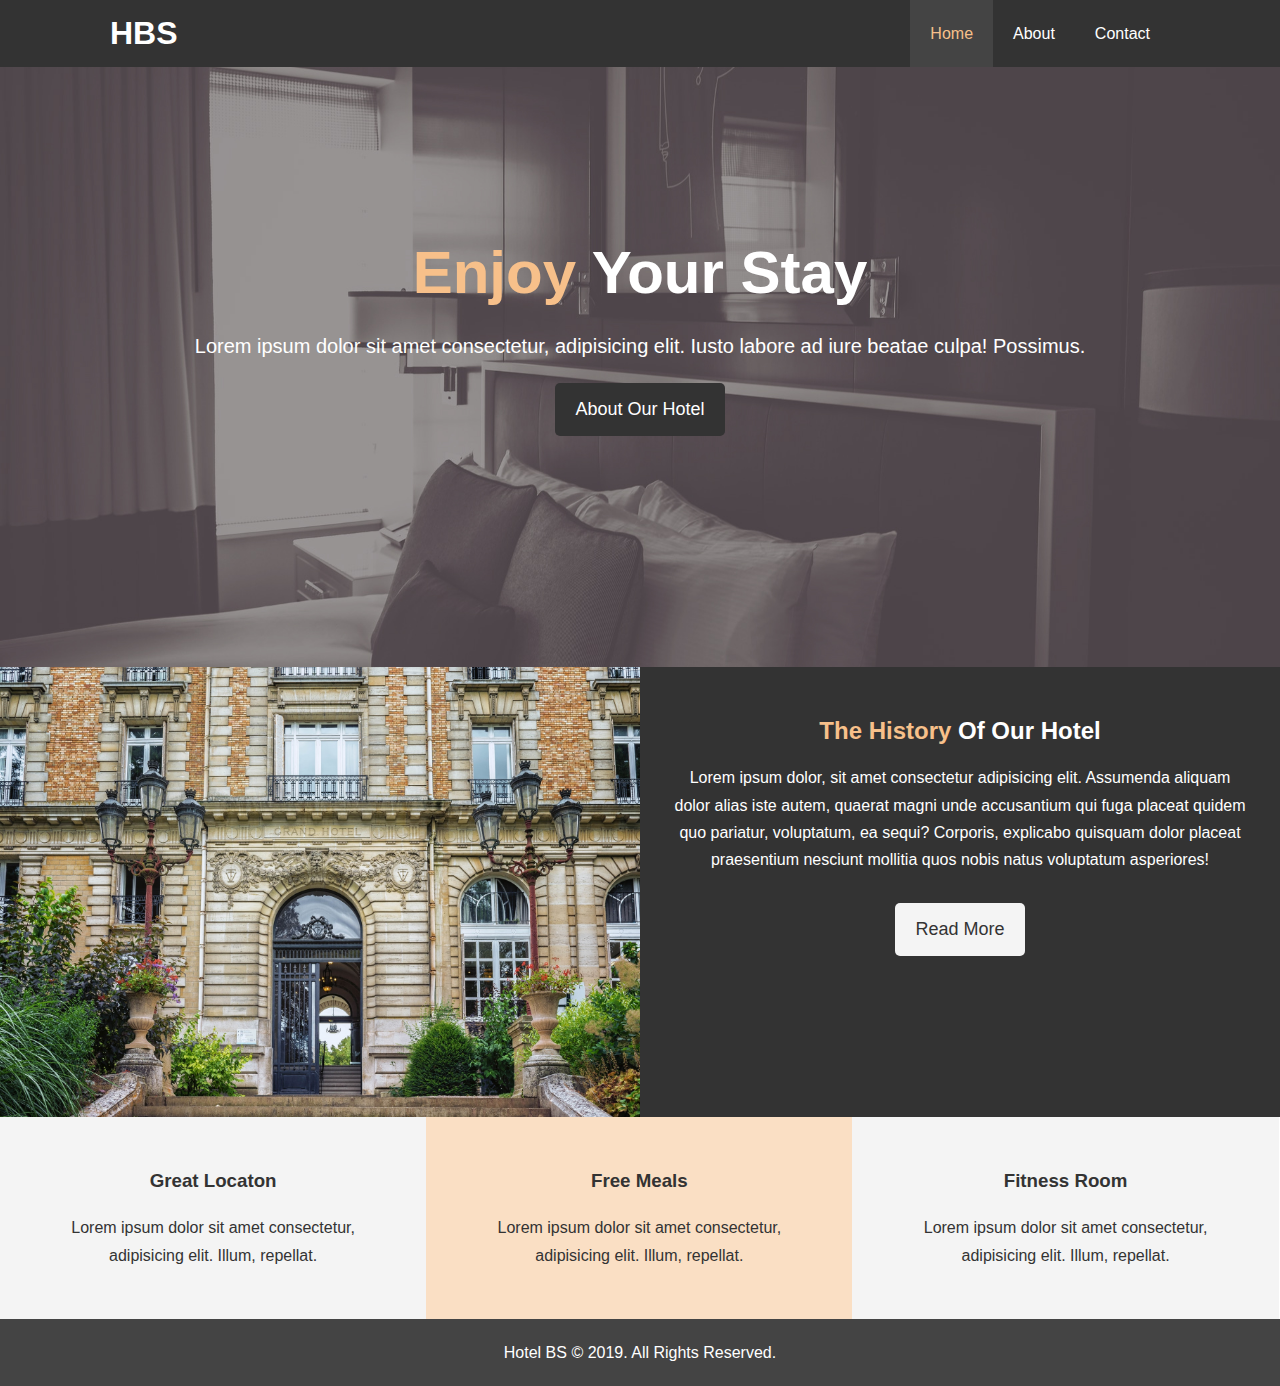
<file: index.html>
<!DOCTYPE html>
<html lang="en">
<head>
  <meta charset="UTF-8">
  <meta name="viewport" content="width=device-width, initial-scale=1.0">
  <meta http-equiv="X-UA-Compatible" content="ie=edge">
  <meta name="description" content="Welcome to the most extraordinary hotel in Boston Massachusetts">
  <meta name="keywords" content="hotel, boston hotel, new england hotel">
  <link rel="stylesheet" href="https://use.fontawesome.com/releases/v5.7.2/css/all.css" integrity="sha384-fnmOCqbTlWIlj8LyTjo7mOUStjsKC4pOpQbqyi7RrhN7udi9RwhKkMHpvLbHG9Sr" crossorigin="anonymous">
  <link rel="stylesheet" href="css/style.css">
  <link rel="stylesheet" media="screen and (max-width: 768px)" href="css/mobile.css">
  <title>Hotel BS | Welcome</title>
</head>
<body>
  <header>
    <nav id="navbar">
      <div class="container">
        <h1 class="logo"><a href="index.html">HBS</a></h1>
        <ul>
          <li><a href="index.html" class="current">Home</a></li>
          <li><a href="about.html">About</a></li>
          <li><a href="contact.html">Contact</a></li>
        </ul>
      </div>
    </nav>

    <div id="showcase">
      <div class="container">
        <div class="showcase-content">
          <h1><span class="text-primary">Enjoy</span> Your Stay</h1>
          <p class="lead">Lorem ipsum dolor sit amet consectetur, adipisicing elit. Iusto labore ad iure beatae culpa! Possimus.</p>
          <a href="about.html" class="btn">About Our Hotel</a>
        </div>
      </div>
    </div>
  </header>
  
  <section id="home-info" class="bg-dark">
    <div class="info-img"></div>
    <div class="info-content">
      <h2><span class="text-primary">The History</span> Of Our Hotel</h2>
      <p>Lorem ipsum dolor, sit amet consectetur adipisicing elit. Assumenda aliquam dolor alias iste autem, quaerat magni unde accusantium qui fuga placeat quidem quo pariatur, voluptatum, ea sequi? Corporis, explicabo quisquam dolor placeat praesentium nesciunt mollitia quos nobis natus voluptatum asperiores!</p>
      <a href="about.html" class="btn btn-light">Read More</a>
    </div>
  </section>

  <section id="features">
    <div class="box bg-light">
      <i class="fas fa-hotel fa-3x"></i>
      <h3>Great Locaton</h3>
      <p>Lorem ipsum dolor sit amet consectetur, adipisicing elit. Illum, repellat.</p>
    </div>

    <div class="box bg-primary">
      <i class="fas fa-utensils fa-3x"></i>
      <h3>Free Meals</h3>
      <p>Lorem ipsum dolor sit amet consectetur, adipisicing elit. Illum, repellat.</p>
    </div>

    <div class="box bg-light">
      <i class="fas fa-dumbbell fa-3x"></i>
      <h3>Fitness Room</h3>
      <p>Lorem ipsum dolor sit amet consectetur, adipisicing elit. Illum, repellat.</p>
    </div>
  </section>

  <!-- Clearing the Floats -->
  <div class="clr"></div>

  <footer id="main-footer">
    <p>Hotel BS &copy; 2019. All Rights Reserved.</p>
  </footer>

</body>
</html>
</file>
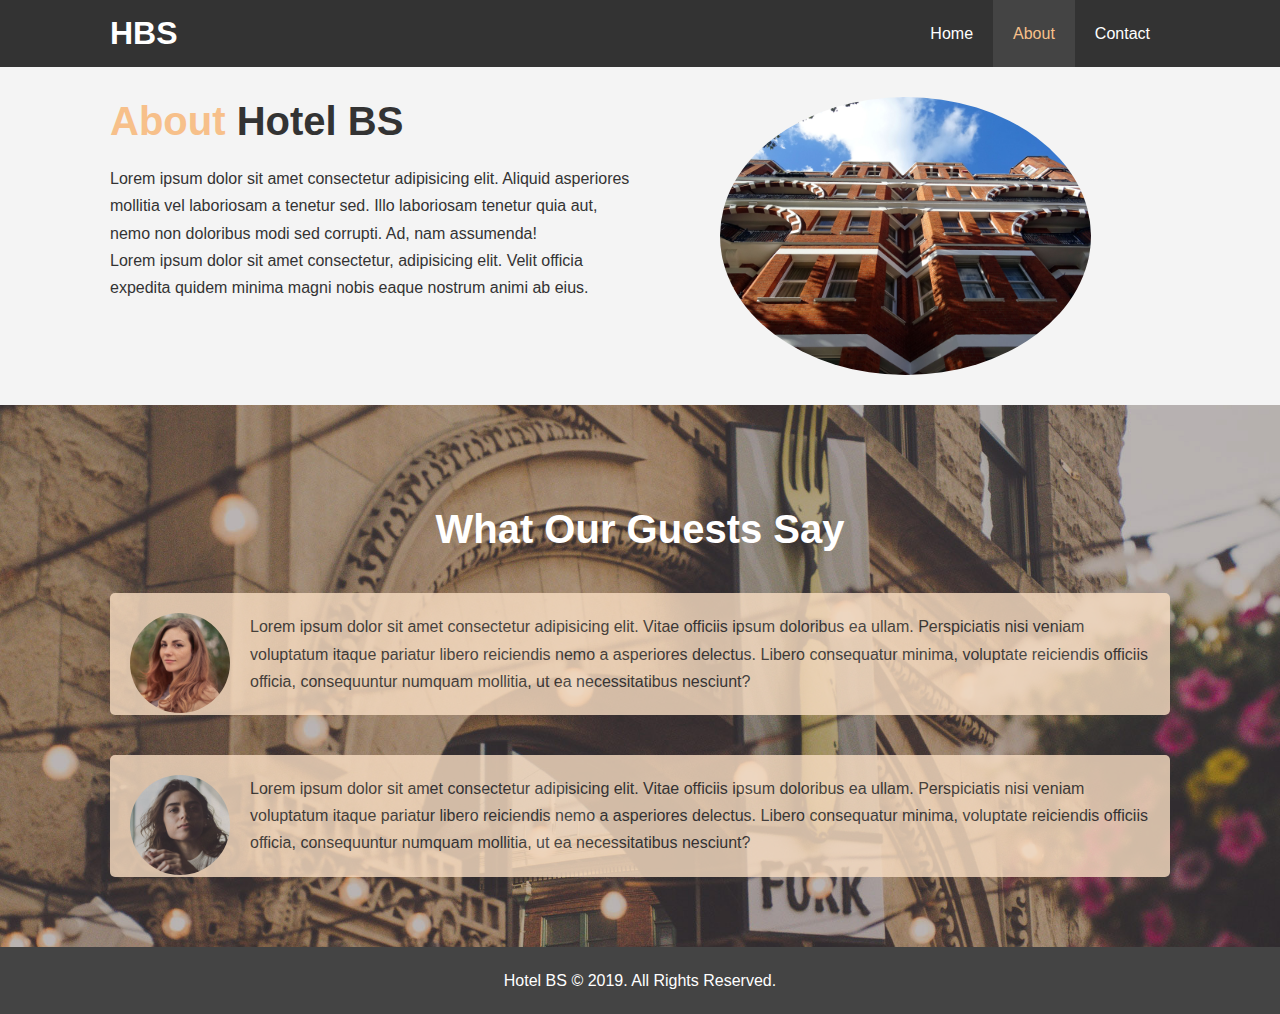
<file: about.html>
<!DOCTYPE html>
<html lang="en">
<head>
  <meta charset="UTF-8">
  <meta name="viewport" content="width=device-width, initial-scale=1.0">
  <meta http-equiv="X-UA-Compatible" content="ie=edge">
  <meta name="description" content="Welcome to the most extraordinary hotel in Boston Massachusetts">
  <meta name="keywords" content="hotel, boston hotel, new england hotel">
  <link rel="stylesheet" href="css/style.css">
  <link rel="stylesheet" media="screen and (max-width: 768px)" href="css/mobile.css">
  <title>Hotel BS | About</title>
</head>
<body>
  <header>
    <nav id="navbar">
      <div class="container">
        <h1 class="logo"><a href="index.html">HBS</a></h1>
        <ul>
          <li><a href="index.html">Home</a></li>
          <li><a href="about.html" class="current">About</a></li>
          <li><a href="contact.html">Contact</a></li>
        </ul>
      </div>
    </nav>
  </header>

  <section id="about-info" class="bg-light py-3">
    <div class="container">
      <div class="info-left">
        <h1 class="l-heading"><span class="text-primary">About</span> Hotel BS</h1>
        <p>Lorem ipsum dolor sit amet consectetur adipisicing elit. Aliquid asperiores mollitia vel laboriosam a tenetur sed. Illo laboriosam tenetur quia aut, nemo non doloribus modi sed corrupti. Ad, nam assumenda!</p>
        <p>Lorem ipsum dolor sit amet consectetur, adipisicing elit. Velit officia expedita quidem minima magni nobis eaque nostrum animi ab eius.</p>
      </div>

      <div class="info-right">
        <img src="./img/photo-2.jpg" alt="hotel">
      </div>
    </div>
  </section>

  <!-- Clearing the Floats -->
  <div class="clr"></div>

  <section id="testimonials" class="py-3">
    <div class="container">
      <h2 class="l-heading">What Our Guests Say</h2>
      <div class="testimonial bg-primary">
        <img src="./img/person-1.jpg" alt="Samantha">
        <p>Lorem ipsum dolor sit amet consectetur adipisicing elit. Vitae officiis ipsum doloribus ea ullam. Perspiciatis nisi veniam voluptatum itaque pariatur libero reiciendis nemo a asperiores delectus. Libero consequatur minima, voluptate reiciendis officiis officia, consequuntur numquam mollitia, ut ea necessitatibus nesciunt?</p>
      </div>

      <div class="testimonial bg-primary">
        <img src="./img/person-2.jpg" alt="Jen">
        <p>Lorem ipsum dolor sit amet consectetur adipisicing elit. Vitae officiis ipsum doloribus ea ullam. Perspiciatis nisi veniam voluptatum itaque pariatur libero reiciendis nemo a asperiores delectus. Libero consequatur minima, voluptate reiciendis officiis officia, consequuntur numquam mollitia, ut ea necessitatibus nesciunt?</p>
      </div>
    </div>
  </section>

  <footer id="main-footer">
    <p>Hotel BS &copy; 2019. All Rights Reserved.</p>
  </footer>

</body>
</html>
</file>
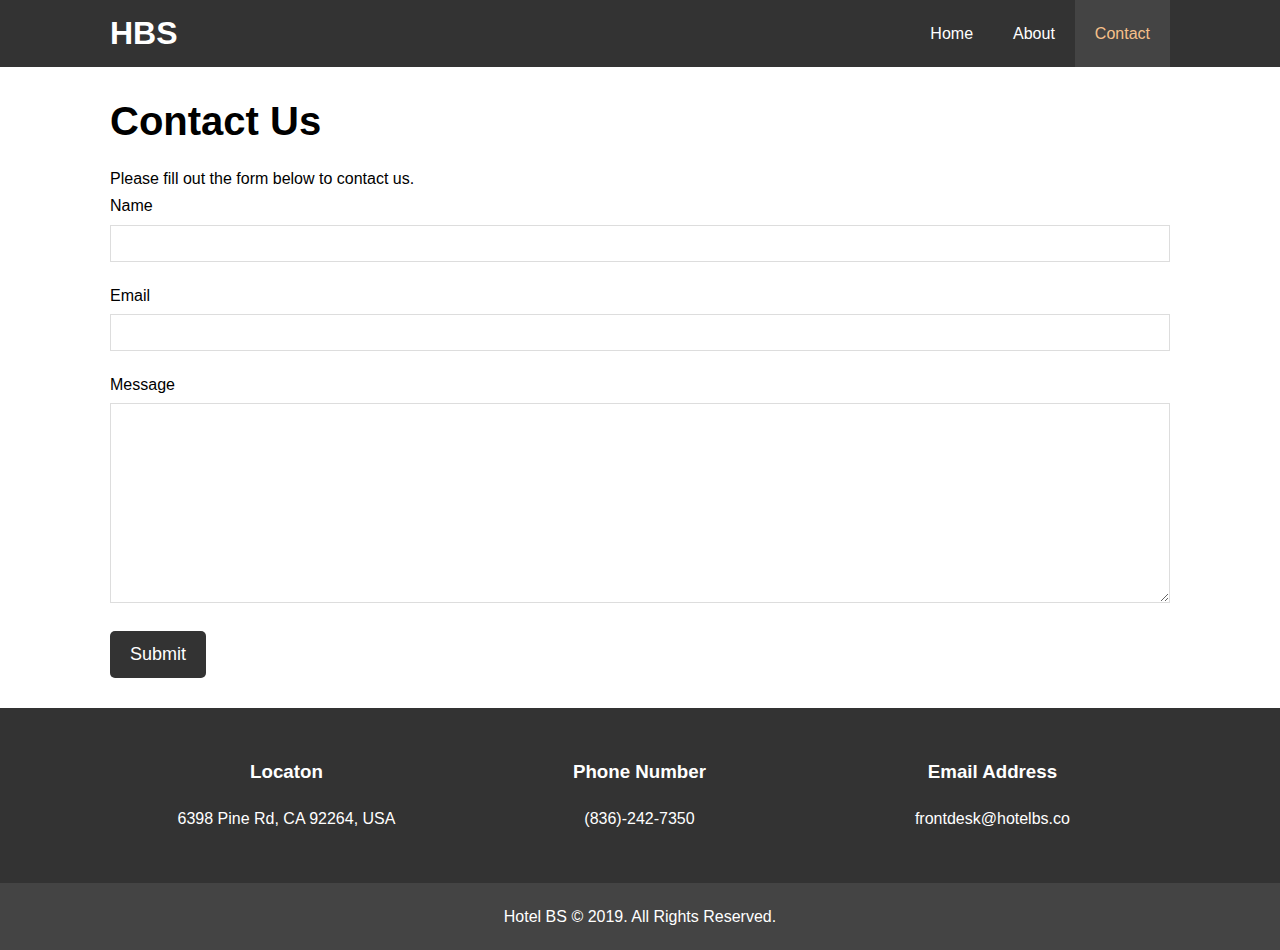
<file: contact.html>
<!DOCTYPE html>
<html lang="en">
<head>
  <meta charset="UTF-8">
  <meta name="viewport" content="width=device-width, initial-scale=1.0">
  <meta http-equiv="X-UA-Compatible" content="ie=edge">
  <meta name="description" content="Welcome to the most extraordinary hotel in California">
  <meta name="keywords" content="hotel, california hotel, modern hotel,">
  <link rel="stylesheet" href="https://use.fontawesome.com/releases/v5.7.2/css/all.css" integrity="sha384-fnmOCqbTlWIlj8LyTjo7mOUStjsKC4pOpQbqyi7RrhN7udi9RwhKkMHpvLbHG9Sr" crossorigin="anonymous">
  <link rel="stylesheet" href="css/style.css">
  <link rel="stylesheet" media="screen and (max-width: 768px)" href="css/mobile.css">
  <title>Hotel BS | Contact</title>
</head>
<body>
  <header>
    <nav id="navbar">
      <div class="container">
        <h1 class="logo"><a href="index.html">HBS</a></h1>
        <ul>
          <li><a href="index.html">Home</a></li>
          <li><a href="about.html">About</a></li>
          <li><a href="contact.html" class="current">Contact</a></li>
        </ul>
      </div>
    </nav>
  </header>

  <section id="contact-form" class="py-3">
    <div class="container">
      <h1 class="l-heading"><span class="primary-text">Contact</span> Us</h1>
      <p>Please fill out the form below to contact us.</p>
      <form action="process.php">
        <div class="form-group">
          <label for="name">Name</label>
          <input type="text" name="name" id="name">
        </div>

        <div class="form-group">
          <label for="email">Email</label>
          <input type="email" name="email" id="email">
        </div>

        <div class="form-group">
          <label for="message">Message</label>
          <textarea name="message" id="message"></textarea>
        </div>

        <button type="submit" class="btn">Submit</button>
      </form>
    </div>
  </section>

  <section id="contact-info" class="bg-dark">
    <div class="container">
      <div class="box">
        <i class="fas fa-hotel fa-3x"></i>
        <h3>Locaton</h3>
        <p>6398 Pine Rd, CA 92264, USA</p>
      </div>
  
      <div class="box">
        <i class="fas fa-phone fa-3x"></i>
        <h3>Phone Number</h3>
        <p>(836)-242-7350</p>
      </div>
  
      <div class="box">
        <i class="fas fa-envelope fa-3x"></i>
        <h3>Email Address</h3>
        <p>frontdesk@hotelbs.co</p>
      </div>
    </div>
  </section>

  <footer id="main-footer">
    <p>Hotel BS &copy; 2019. All Rights Reserved.</p>
  </footer>

</body>
</html>
</file>
<file: css/mobile.css>
#navbar .logo {
  float: none;
  text-align: center;
}

#navbar ul,
#navbar ul li {
  float: none;
}

#navbar ul li a {
  padding: 5px;
  border-bottom: 1px dotted #444;
}

/* Showcase */
#showcase { height: 100%; }

#showcase .showcase-content {
  padding-top: 70px;
  padding-bottom: 30px
}

/* Home Info */
#home-info { height: 550px; }

#home-info .info-img { display: none; }

#home-info .info-content {
  float: none;
  width: 100%;
}

/* Boxes */
.box {
  float: none;
  width: 100%;
}

/* About */
#about-info .info-right,
#about-info .info-left {
  float: none;
  width: 100%;
}

#about-info .info-right { margin-top: 30px; }

.l-heading { text-align: center; }

/* Contact */
#contact-info .box { border-bottom: 1px dotted #444; }

@media(max-height: 568px) {
  #about-info .info-left h1 { white-space: nowrap; }

  .box { padding: 25px; }
}
</file>
<file: css/style.css>
/* Reset */
* {
  padding: 0;
  margin: 0;
  box-sizing: border-box;
}

/* Main Styling */
html,
body {
  font-family: 'Segoe UI', Tahoma, Geneva, Verdana, sans-serif;
  line-height: 1.7em;
}

a {
  color: #333;
  text-decoration: none;
}

h1,
h2,
h3 { padding-bottom: 20px; }

p { margin-bottom: 10px 0; }

/* Utility Classes */
.container {
  max-width: 1100px;
  padding: 0 20px;
  margin: auto;
  overflow: auto;
}

.text-primary { color: #f7c08a; }

.lead { font-size: 20px; }

.btn {
  display: inline-block;
  padding: 13px 20px;
  font-size: 18px;
  background-color: #333;
  color: #fff;
  border: none;
  border-radius: 5px;
  cursor: pointer;
}

.btn:hover {
  background-color: #f7c08a;
  color: #333;
}

.btn-light {
  background-color: #f4f4f4;
  color: #333;
}

.bg-dark {
  background-color: #333;
  color: #fff;
}

.bg-light {
  background-color: #f4f4f4;
  color: #333;
}

.bg-primary {
  background-color: #fadfc4;
  color: #333;
}

.clr { clear: both; }

.l-heading {
  font-size: 40px;
  line-height: 1.2;
}

/* Padding */
.py-1 { padding: 10px 0; }
.py-2 { padding: 20px 0; }
.py-3 { padding: 30px 0; }


/* Navbar */
#navbar {
  background-color: #333;
  color: #fff;
  overflow: auto;
}

#navbar a { color: #fff; }

#navbar .logo {
  float: left;
  padding-top: 20px;
}

#navbar ul {
  float: right;
  list-style: none;
}

#navbar ul li { float: left; }

#navbar ul li a {
  display: block;
  padding: 20px;
  text-align: center;
}

#navbar ul li a:hover,
#navbar ul li a.current {
  background-color: #444;
  color: #f7c08a;
}

/* Showcase */
#showcase {
  height: 600px;
  background: url('../img/showcase.jpg') no-repeat center center/cover;
}

#showcase .showcase-content {
  padding-top: 170px;
  color: #fff;
  text-align: center;
}

#showcase .showcase-content h1 {
  font-size: 60px;
  line-height: 1.2em;
}

#showcase .showcase-content p {
  padding-bottom: 20px;
  line-height: 1.7em;
}

/* Home Info */
#home-info { height: 450px; }

#home-info .info-img {
  float: left;
  width: 50%;
  min-height: 100%;
  background: url('../img/photo-1.jpg') no-repeat center center/cover;
}

#home-info .info-content {
  float: right;
  width: 50%;
  height: 100%;
  padding: 50px 30px;
  text-align: center;
  overflow: hidden;
}

#home-info .info-content p { padding-bottom: 30px; }

/* Features */
.box {
  float: left;
  width: 33.3%;
  padding: 50px;
  text-align: center;
}

.box i { margin-bottom: 10px; }


/* About Info */
#about-info .info-right {
  float: right;
  width: 50%;
  min-height: 100%;
}

#about-info .info-right img {
  display: block;
  width: 70%;
  margin: auto;
  border-radius: 50%;
}

#about-info .info-left {
  float: left;
  width: 50%;
  min-height: 100%;
}


/* Testimonials */
#testimonials {
  height: 100%;
  padding-top: 100px;
  background: url('../img/test-bg.jpg') no-repeat center center/cover;
}

#testimonials h2 {
  padding-bottom: 40px;
  color: #fff;
  text-align: center;
}

#testimonials .testimonial {
  padding: 20px;
  margin-bottom: 40px;
  border-radius: 5px;
  opacity: 0.8;
}

#testimonials .testimonial img { 
  width: 100px;
  float: left;
  margin-right: 20px;
  border-radius: 50%;
}


/* Contact Form */
#contact-form .form-group { margin-bottom: 20px; }

#contact-form label {
  display: block;
  margin-bottom: 5px;
}

#contact-form input,
#contact-form textarea {
  width: 100%;
  padding: 10px;
  border: 1px solid #ddd;
}

#contact-form textarea { height: 200px; }

#contact-form input:focus,
#contact-form textarea:focus {
  border-color: #f7c08a;
  outline: none;
}

/* Footer */
#main-footer {
  padding: 20px;
  background-color: #444;
  color: #fff;
  text-align: center;
}
</file>
